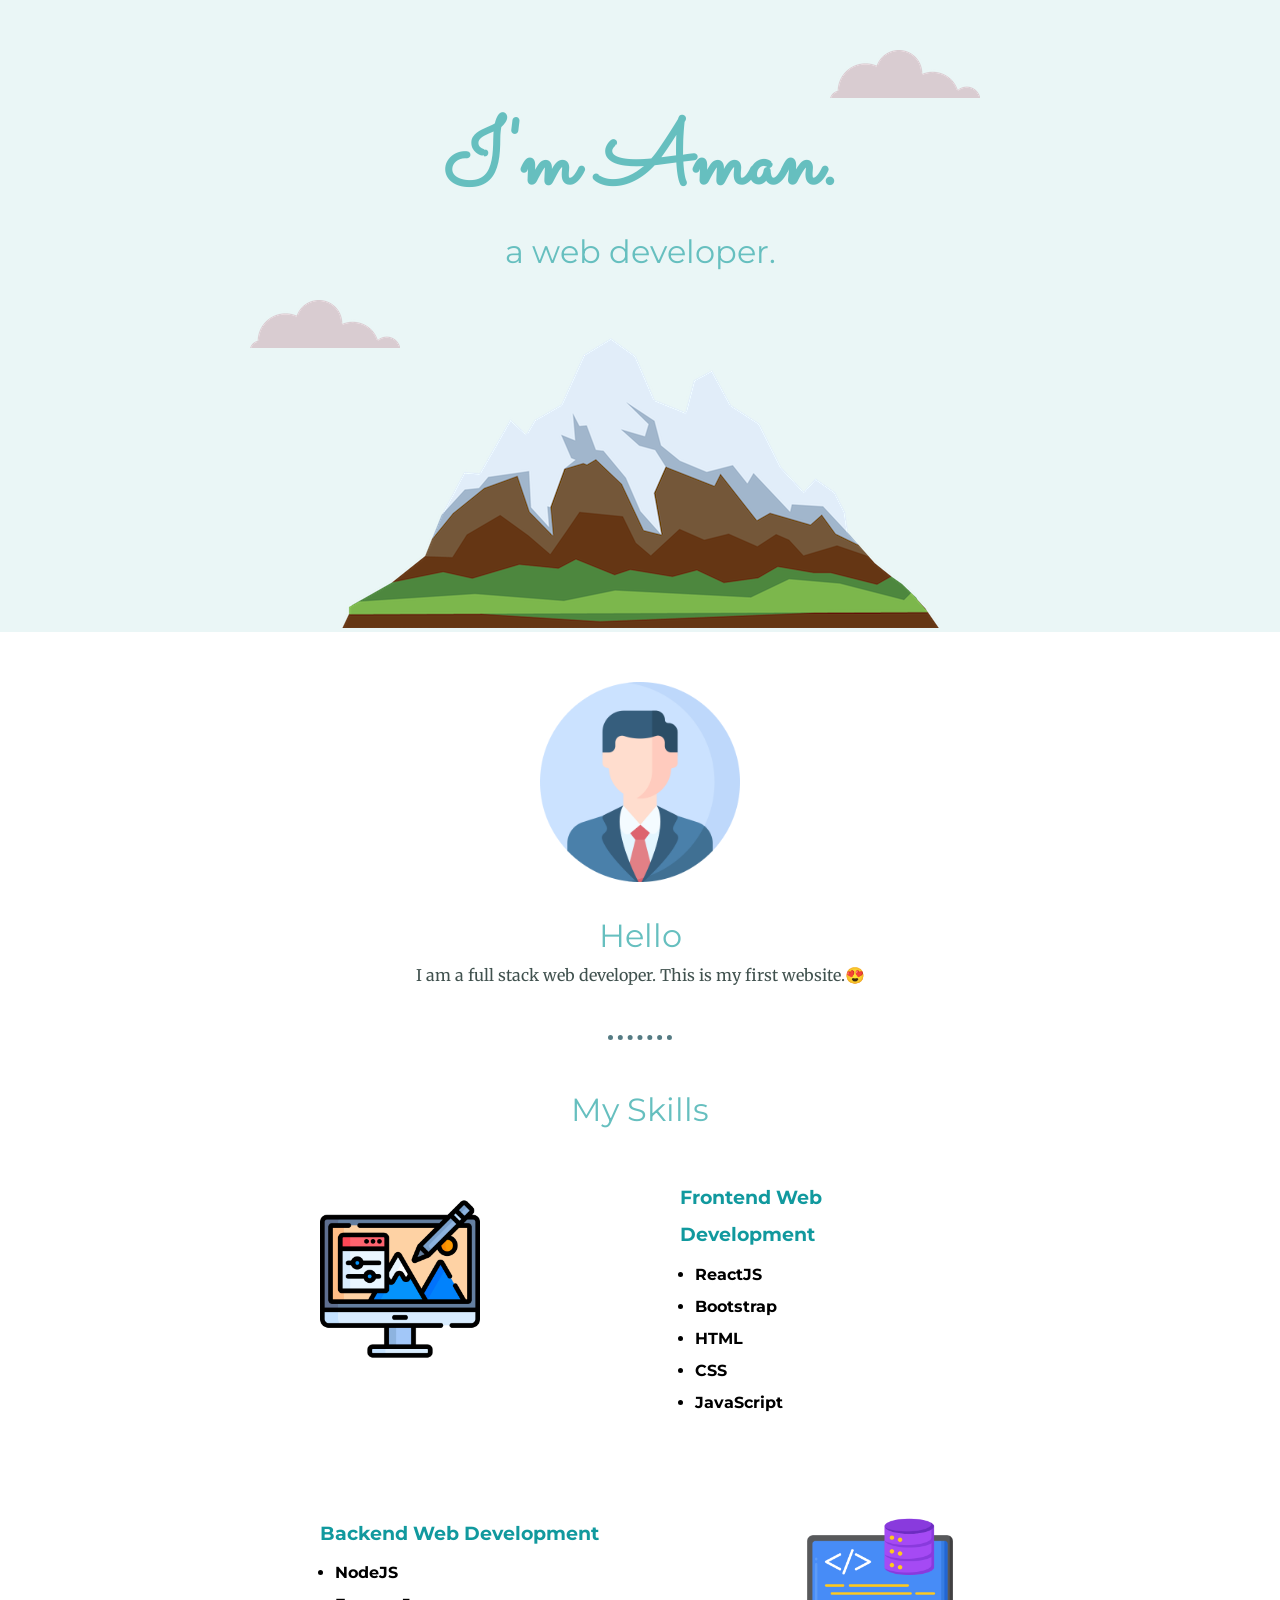
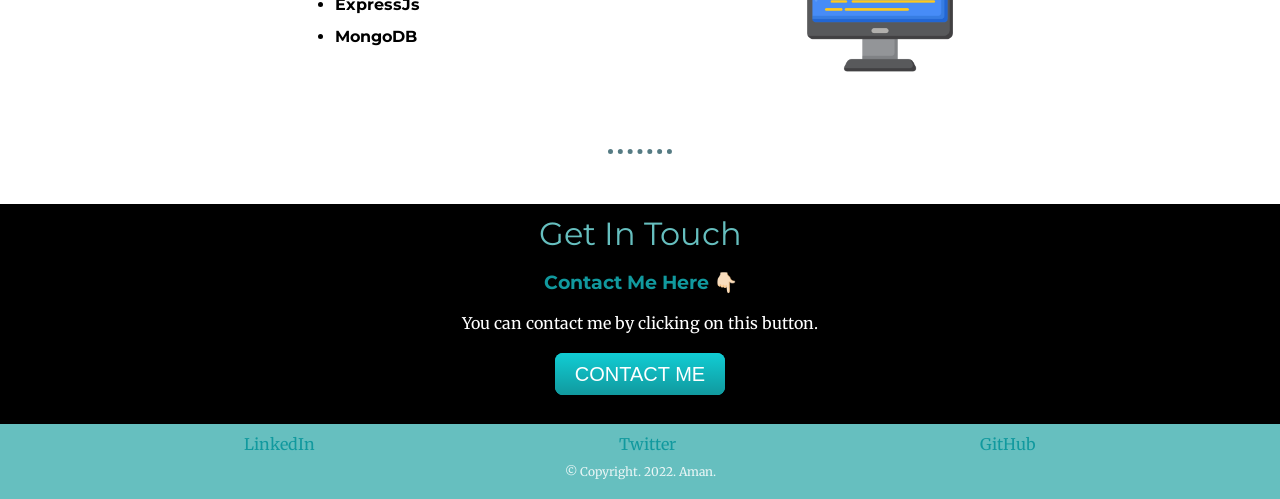
<file: index.html>
<!DOCTYPE html>
<html lang="en" dir="ltr">
  <head>
    <meta charset="utf-8">
    <link rel="stylesheet" href="css/styles.css">
    <link rel="icon" href="favicon.ico">
    <link rel="preconnect" href="https://fonts.googleapis.com">
    <link rel="preconnect" href="https://fonts.gstatic.com" crossorigin>
    <link href="https://fonts.googleapis.com/css2?family=Merriweather&family=Montserrat&family=Sacramento&display=swap" rel="stylesheet">
    <title> Aman's First Website </title>
  </head>
  <body>

    <div class="top-container">
      <img class="top-cloud" src="images/cloud.png" alt="cloud-img" title="cloud image">
      <h1> I'm Aman. </h1>
      <h2> a web developer. </h2>
      <img class="bottom-cloud" src="images/cloud.png" alt="cloud-img" title="cloud image">
      <img class="mountain" src="images/mountain.png" alt="mountain-img" title="mountain image">
    </div>

    <div class="middle-container">
      <div class="profile">
        <img class="profile-photo" src="images/profile.png" alt="Profile Picture" title="Candidate's Photo">
        <h2>Hello</h2>
        <p>I am a full stack web developer. This is my first website.😍 </p>
      </div>
      <hr>
      <div class="skills">
        <h2>My Skills</h2>
        <div class="skills-row">
          <img class="skill-front" src="images/frontend.png" alt="UI/UX Frontend Web Design" title="Frontend Web Design">
          <h3>Frontend Web Development</h3>
          <ul class="front-list">
            <li>ReactJS</li>
            <li>Bootstrap</li>
            <li>HTML</li>
            <li>CSS</li>
            <li>JavaScript</li>
          </ul>
        </div>
        <div class="skills-row">
          <img class="skill-back" src="images/backend.png" alt="Backend Web Structure Design" title="Backend Web Development">
          <h3>Backend Web Development</h3>
          <ul class="back-list">
            <li>NodeJS</li>
            <li>ExpressJs</li>
            <li>MongoDB</li>
          </ul>
        </div>
      </div>
      <hr>
      <div class="contact-me">
        <h2>Get In Touch</h2>
        <h3>Contact Me Here 👇🏻</h3>
        <p id="unique">You can contact me by clicking on this button.</p>
        <a class="btn" href="mailto:name@email.com">CONTACT ME</a>
      </div>
    </div>


    <div class="bottom-container">
      <a class="footer-link" href="https://www.linkedin.com/">LinkedIn</a>
      <a class="footer-link" href="https://twitter.com/">Twitter</a>
      <a class="footer-link" href="https://github.com/">GitHub</a>
      <p class="copyright">© Copyright. 2022. Aman.</p>
    </div>

  </body>
</html>
</file>
<file: css/styles.css>
body {
  margin: 0;
  text-align: center;
  font-family: 'Merriweather', serif;
}

.top-container {
  background-color: #EAF6F6;
  position: relative;
  padding-top: 100px;
}

h1 {
  margin: 0 auto 0 auto;
  font-family: 'Sacramento', cursive;
  font-size: 5.625rem;
  color: #66BFBF;
}

h2 {
  margin: 0 auto 0 auto;
  font-family: 'Montserrat', sans-serif;
  font-size: 2rem;
  font-weight: normal;
  color: #66BFBF;
}

h3 {
  font-family: 'Montserrat', sans-serif;
  color: #11999E;
}

p {
  margin: 10px;
  color: #40514E;
}

li {
  font-family: 'Montserrat', sans-serif;
  font-weight: bold;
}

hr {
  border-style: none;
  border-top-style: dotted;
  border-color: #557B83;
  border-width: 5px;
  width: 5%;
  margin: 50px auto;
}

.top-cloud {
  position: absolute;
  top: 50px;
  right: 300px;
}

.bottom-cloud {
  position: absolute;
  top: 300px;
  left: 250px;
}

.middle-container {
  margin: 50px auto 0 auto;
  position: relative;
}

.profile-photo {
  height: 200px;
  width: 200px;
  margin: 0 auto 30px auto;
}

.skills-row {
  width: 50%;
  margin: 50px auto;
  text-align: left;
  line-height: 2;
}

.skill-front {
  width: 25%;
  float: left;
  margin-top: 20px;
  margin-right: 200px;
}

.skill-back {
  width: 25%;
  float: right;
}

.front-list {
  display: inline-block;
  padding: 0;
  position: relative;
  left: 15px;
  bottom: 30px;
}

.back-list {
  display: inline-block;
  padding: 0;
  position: relative;
  left: 15px;
  bottom: 30px;
}

.contact-me {
  padding: 10px;
  background-color: black;
  color: white;
  height: 200px;
}

.btn {
  background: #11cdd4;
  background-image: -webkit-linear-gradient(top, #11cdd4, #11999e);
  background-image: -moz-linear-gradient(top, #11cdd4, #11999e);
  background-image: -ms-linear-gradient(top, #11cdd4, #11999e);
  background-image: -o-linear-gradient(top, #11cdd4, #11999e);
  background-image: linear-gradient(to bottom, #11cdd4, #11999e);
  -webkit-border-radius: 8;
  -moz-border-radius: 8;
  border-radius: 8px;
  font-family: Arial;
  color: #ffffff;
  font-size: 20px;
  padding: 10px 20px 10px 20px;
  text-decoration: none;
  position: relative;
  top: 20px;
}

.btn:hover {
  background: #30e3cb;
  background-image: -webkit-linear-gradient(top, #30e3cb, #2bc4ad);
  background-image: -moz-linear-gradient(top, #30e3cb, #2bc4ad);
  background-image: -ms-linear-gradient(top, #30e3cb, #2bc4ad);
  background-image: -o-linear-gradient(top, #30e3cb, #2bc4ad);
  background-image: linear-gradient(to bottom, #30e3cb, #2bc4ad);
  text-decoration: none;
}

.bottom-container {
  padding: 10px;
  background-color: #66BFBF;
}

.footer-link {
  margin: 0 150px 10px;
}

.footer-link:hover {
  color: white;
}

a {
  color: #11999E;
  text-decoration: none;
}

#unique {
  color: white;
}

.copyright {
  color: #EAF6F6;
  font-size: 0.75rem;
}
</file>
